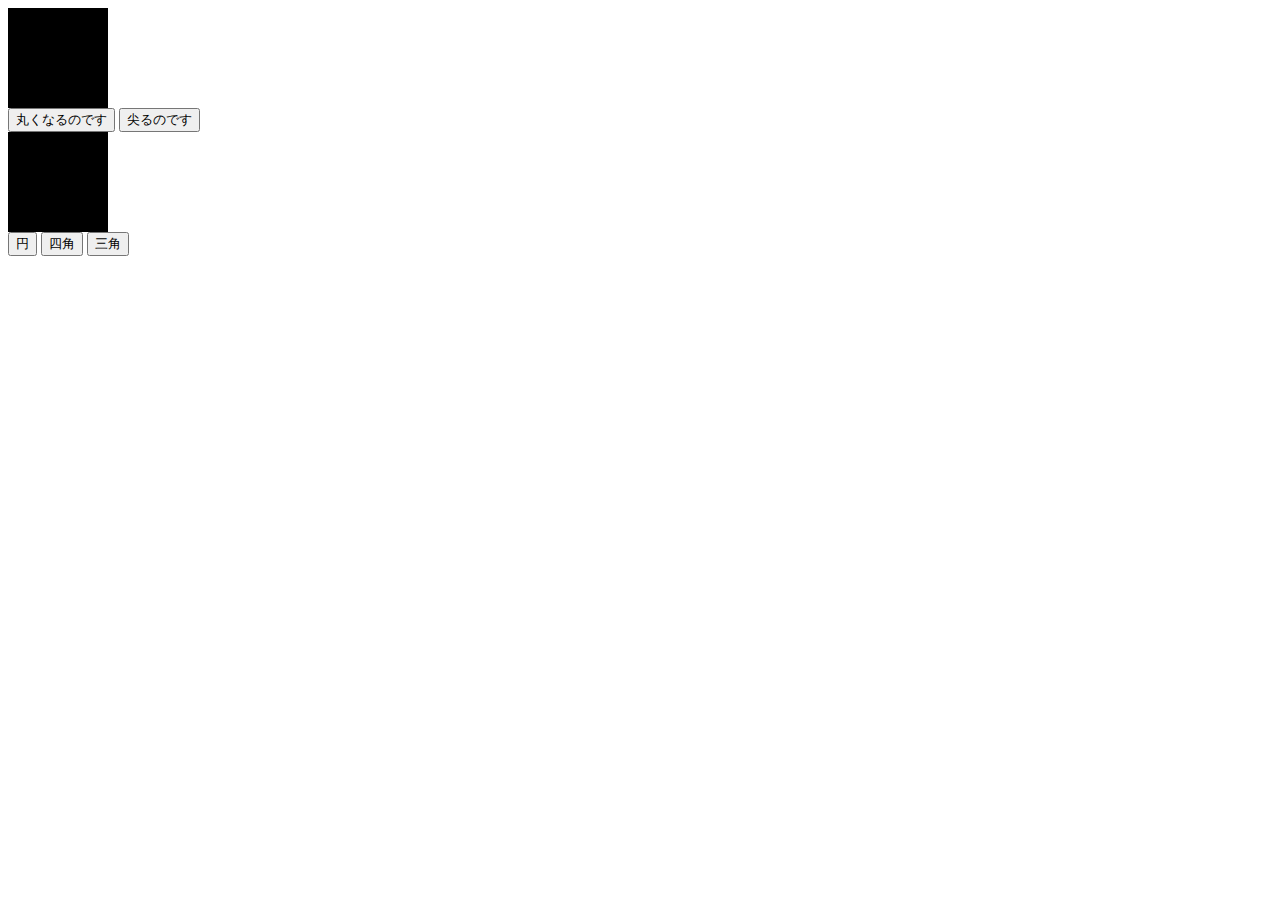
<file: 02_レシピ/01_□と○/index.html>
<!--
  1. "!"と入力して、tabキーを押し、HTMLの雛形を作成する。
  2. script要素でmain.jsを読み込む。
-->
<!DOCTYPE html>
<html lang="ja">
  <head>
    <meta charset="UTF-8" />
    <meta name="viewport" content="width=device-width, initial-scale=1.0" />
    <meta http-equiv="X-UA-Compatible" content="ie=edge" />
    <title>Document</title>
    <link rel="stylesheet" href="style.css" />

  </head>
  <body>
    <div id="figure" class="transition square"></div>

    <button id="circle-button">丸くなるのです</button>
    <button id="square-button">尖るのです</button>

    <script src="./main.js"></script>


    <div id="figure2" class="transition square"></div>

    <button id="circle2-button">円</button>
    <button id="square2-button">四角</button>
    <button id="triangle2-button">三角</button>

    <script src="./main.js"></script>
    <script src="./sub.js"></script>
  </body>
</html>
</file>
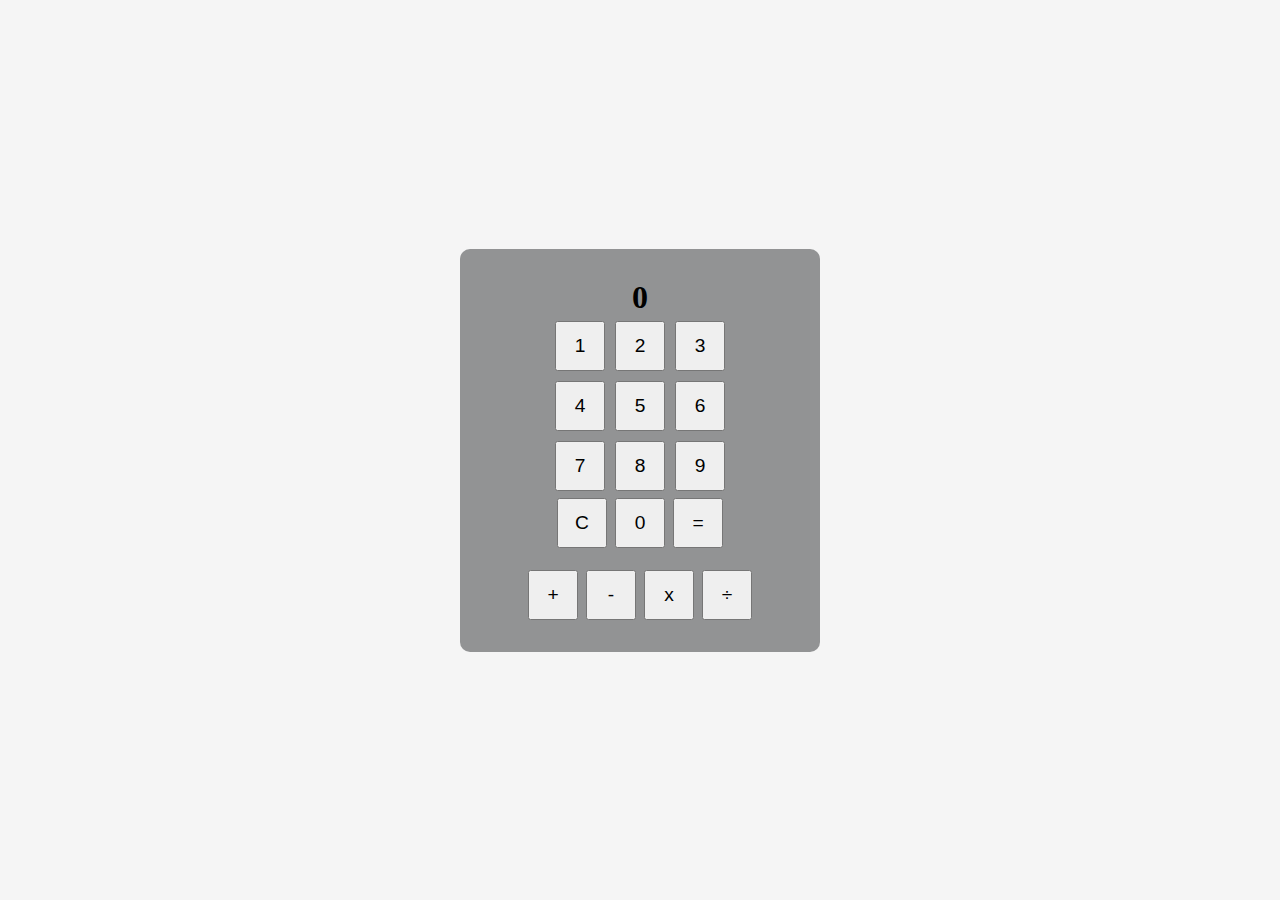
<file: 02_レシピ/01_カウンター/電卓/index.html>
<!--
  1. "!"と入力して、tabキーを押し、HTMLの雛形を作成する。
  2. script要素でmain.jsを読み込む。
-->
<!DOCTYPE html>
<html lang="ja">
  <head>
    <meta charset="UTF-8" />
    <meta name="viewport" content="width=device-width, initial-scale=1.0" />
    <meta http-equiv="X-UA-Compatible" content="ie=edge" />
    <title>電卓</title>
    <style>
        body {
            text-align: center;
            margin: 0;
            height: 100vh; /* 画面の高さを基準に */
            display: flex;
            justify-content: center; /* 横方向の中央揃え */
            align-items: center; /* 縦方向の中央揃え */
            background-color: #f5f5f5;
        }

        .dentaku {
            background-color: rgb(146, 147, 148);
            width: 300px;
            padding: 30px;
            border-radius: 10px;
        }

        #display {
            margin: 0;
            font-size: 2em;
        }
        .operator {
            width: 50px;
            height: 50px;
            font-size: 1.2em;
        }
        #number button {
            margin: 5px;
        }
        #button button {
            margin: 2px;
        }
    </style>
  </head>
  <body>
    <div class = "dentaku">
        <h2 id = "display">0</h2>

        <div id = "number"></div>

        <div id = "button">
            <button id = "clear-button" class = "operator">C</button>
            <button id = "button0" class = "operator">0</button>
            <button id = "equal-button" class = "operator">=</button>
            <br>
            <br>
            <button id = "plus-button" class = "operator">+</button>
            <button id = "minus-button" class = "operator">-</button>
            <button id = "multi-button" class = "operator">x</button>
            <button id = "divi-button" class = "operator">÷</button>
        </div>
        <script src = "main.js"></script>
    </div>
  </body>
</html>
</file>
<file: 02_レシピ/01_□と○/style.css>
.square {
  width: 100px;
  height: 100px;
  background-color: black;
}
  
.rounded {
  border-radius: 50px;
}

.triangle {
  width: 0;
    height: 0;
  border-left: 50px solid transparent;
  border-right: 50px solid transparent;
  border-bottom: 100px solid black;
  background-color: white;
}

.transition {
  transition: all 1s;
}
</file>
